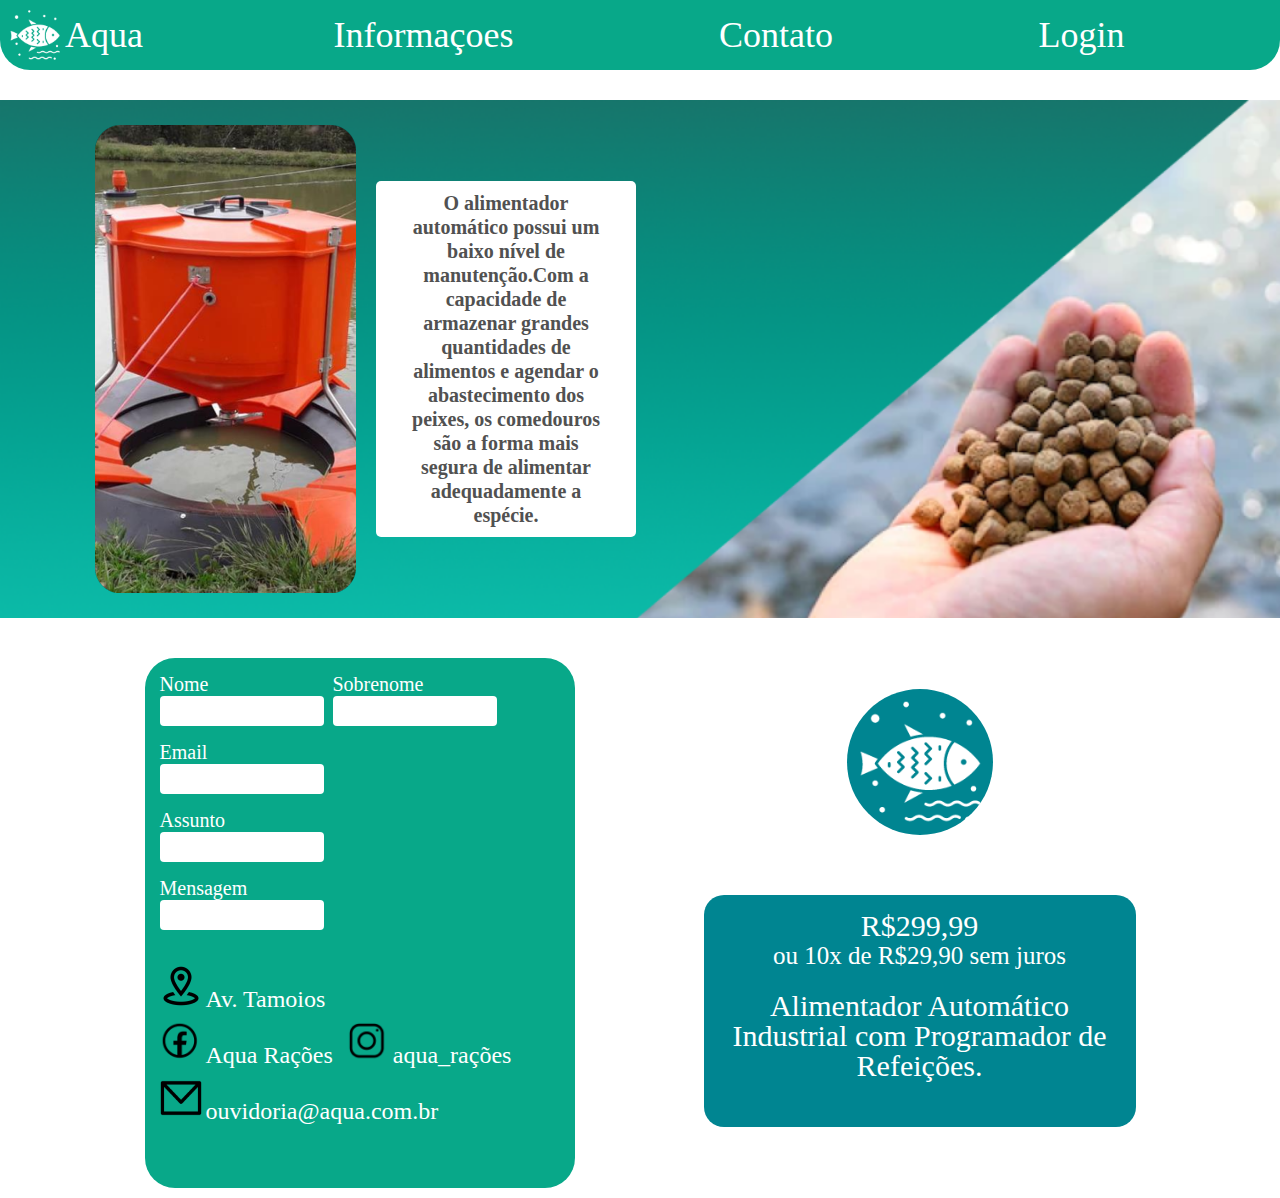
<file: index.html>
<!DOCTYPE html>
<html lang="pt-br">
<head>
    <meta charset="UTF-8">
    <meta name="viewport" content="width=device-width, initial-scale=1.0">
    <title>Aqua</title>
    <link rel="stylesheet" type="text/css" href="CSS/styles.css">
    <link rel="website icon" type="png" href="Imagens/logo.png">
</head>
<body>
        <nav>
            <ul class="navbar">
                <svg width="60" height="60" viewBox="0 0 172 172" fill="none" xmlns="http://www.w3.org/2000/svg" xmlns:xlink="http://www.w3.org/1999/xlink">
                    <rect width="172" height="172" transform="matrix(-1 0 0 1 172 0)" fill="url(#pattern0)"/>
                    <defs>
                    <pattern id="pattern0" patternContentUnits="objectBoundingBox" width="1" height="1">
                    <use xlink:href="#image0_104_199" transform="scale(0.00581395)"/>
                    </pattern>
                    <image id="image0_104_199" width="172" height="172" xlink:href="[data-uri]"/>
                    </defs>
                </svg>
                    
                <a href="index.html" >Aqua</a>
                <a href="#informaçoes" class="menu">Informaçoes</a>
                <a href="#contato"  class="menu">Contato</a>
                <a href="login.html"  class="menu">Login</a>
            </ul>
        </nav>
        <div id="informaçoes" class="container">
            <div class="info">
                <div class="card">
                    <img src="Imagens/produto.png">
                    <div class="produtoTexto">
                        <p class="Texto"> O alimentador automático possui um baixo nível de manutenção.Com a capacidade de armazenar grandes quantidades de alimentos e agendar o abastecimento dos peixes, os comedouros são a forma mais segura de alimentar adequadamente a espécie.</p>
                    </div>
                </div>
            </div>   
        </div>

        <div id="contato">
            <div class="card justifyContent">
                <div class="contato">
                    <label>Nome</label>
                    <label>Sobrenome</label><br>
                    <input type="text">
                    <input type="text">
                    <label class="longInput">Email</label><br>
                    <input type="text"><br>
                    <label class="longInput">Assunto</label><br>
                    <input type="text"><br>
                    <label class="longInput">Mensagem</label><br>
                    <input type="text"><br>

                    <div class="icones">
                        <img class="icones" src="Imagens/GPS.png">
                        <span>Av. Tamoios</span><br>
                        <img class="icones" src="Imagens/facebook.png">
                        <span>Aqua Rações</span>
                        <img class="icones" src="Imagens/instagram.png">
                        <span>aqua_rações</span><br>
                        <img class="icones" src="Imagens/email.png">
                        <span>ouvidoria@aqua.com.br</span>
                    </div>
                </div>

                <div class="contatoInfo">
                    <div class="logoContato">
                        <svg width="146" height="146" viewBox="0 0 217 217" fill="none" xmlns="http://www.w3.org/2000/svg" xmlns:xlink="http://www.w3.org/1999/xlink">
                            <rect width="217" height="217" transform="matrix(-1 0 0 1 217 0)" fill="url(#pattern0)"/>
                            <defs>
                            <pattern id="pattern0" patternContentUnits="objectBoundingBox" width="1" height="1">
                            <use xlink:href="#image0_104_216" transform="scale(0.00581395)"/>
                            </pattern>
                            <image id="image0_104_216" width="172" height="172" xlink:href="[data-uri]"/>
                            </defs>
                        </svg>                            
                    </div>
                    <div class="contatoTexto">
                        <p>R$299,99</p>
                        <small>ou 10x de R$29,90 sem juros</small>
                        <p style="padding-top: 20px;">Alimentador Automático Industrial com Programador de Refeições.</p>
                    </div> 
                </div>
            </div>
        </div>
    
</body>
</html>
</file>
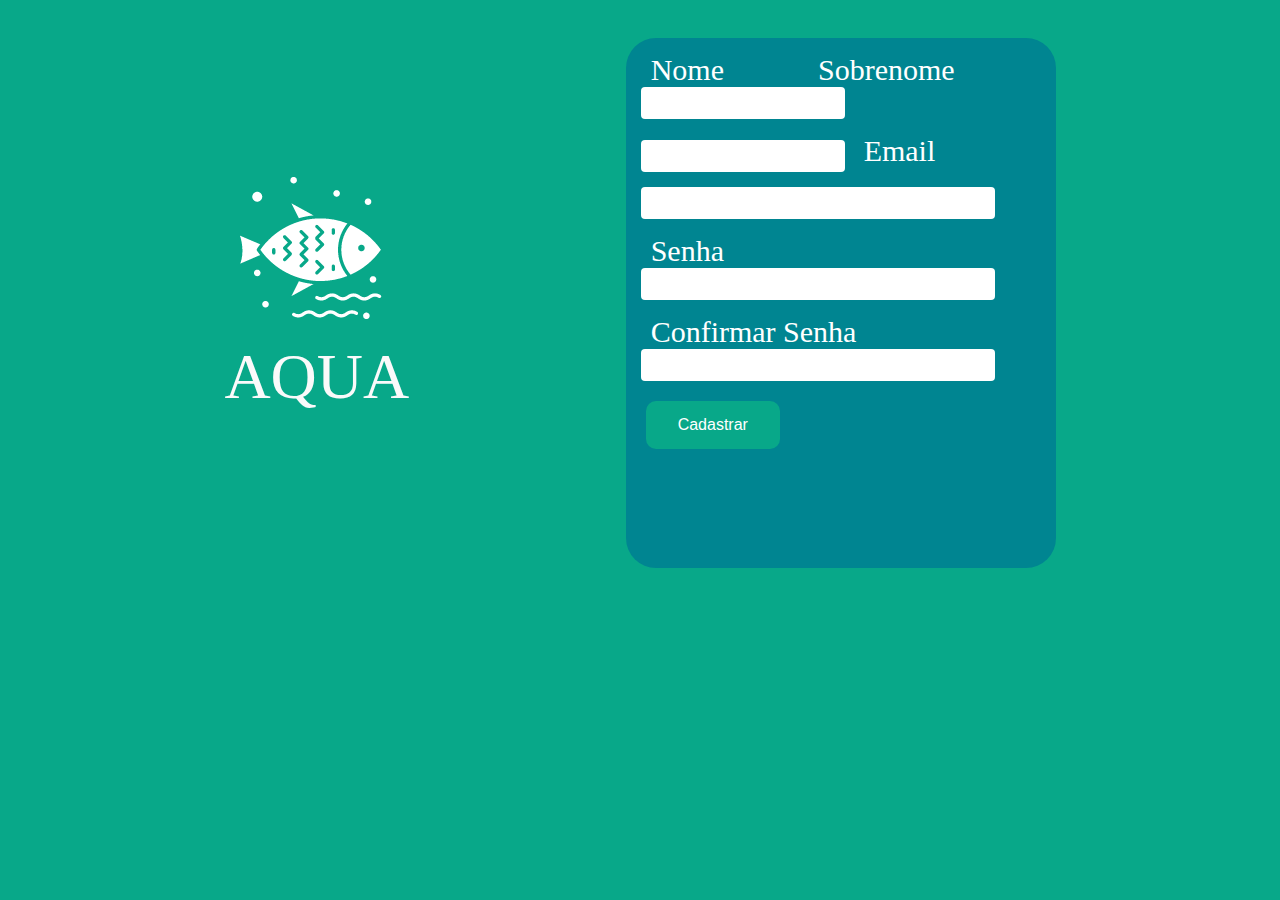
<file: cadastro.html>
<!DOCTYPE html>
<html lang="en">
<head>
    <meta charset="UTF-8">
    <meta http-equiv="X-UA-Compatible" content="IE=edge">
    <meta name="viewport" content="width=device-width, initial-scale=1.0">
    <title>Cadastro</title>
    <link rel="stylesheet" type="text/css" href="CSS/stylesCadastro.css">
</head>
<body>
    <div class="container">
        <div class="margin0">
            <svg width="172" height="172" viewBox="0 0 172 172" fill="none" xmlns="http://www.w3.org/2000/svg" xmlns:xlink="http://www.w3.org/1999/xlink">
            <rect width="172" height="172" transform="matrix(-1 0 0 1 172 0)" fill="url(#pattern0)"/>
            <defs>
            <pattern id="pattern0" patternContentUnits="objectBoundingBox" width="1" height="1">
            <use xlink:href="#image0_110_55" transform="scale(0.00581395)"/>
            </pattern>
            <image id="image0_110_55" width="172" height="172" xlink:href="[data-uri]"/>
            </defs>
        </svg>
        <div>
            <h1 class="aqua">AQUA</h1>
        </div>
        </div>
        <div class="input">
                <label style="margin-right:70px;">Nome</label>
                <label>Sobrenome</label><br>
                <input type="text">
                <input type="text">
                <label>Email</label><br>
                <input class="longInput" type="text"><br>
                <label>Senha</label><br>
                <input class="longInput" type="password"><br>
                <label>Confirmar Senha</label><br>
                <input class="longInput" type="password"><br>
                <button onclick="location.href='login.html'">Cadastrar</button>
        </div>
    </div>
</body>
</html>
</file>
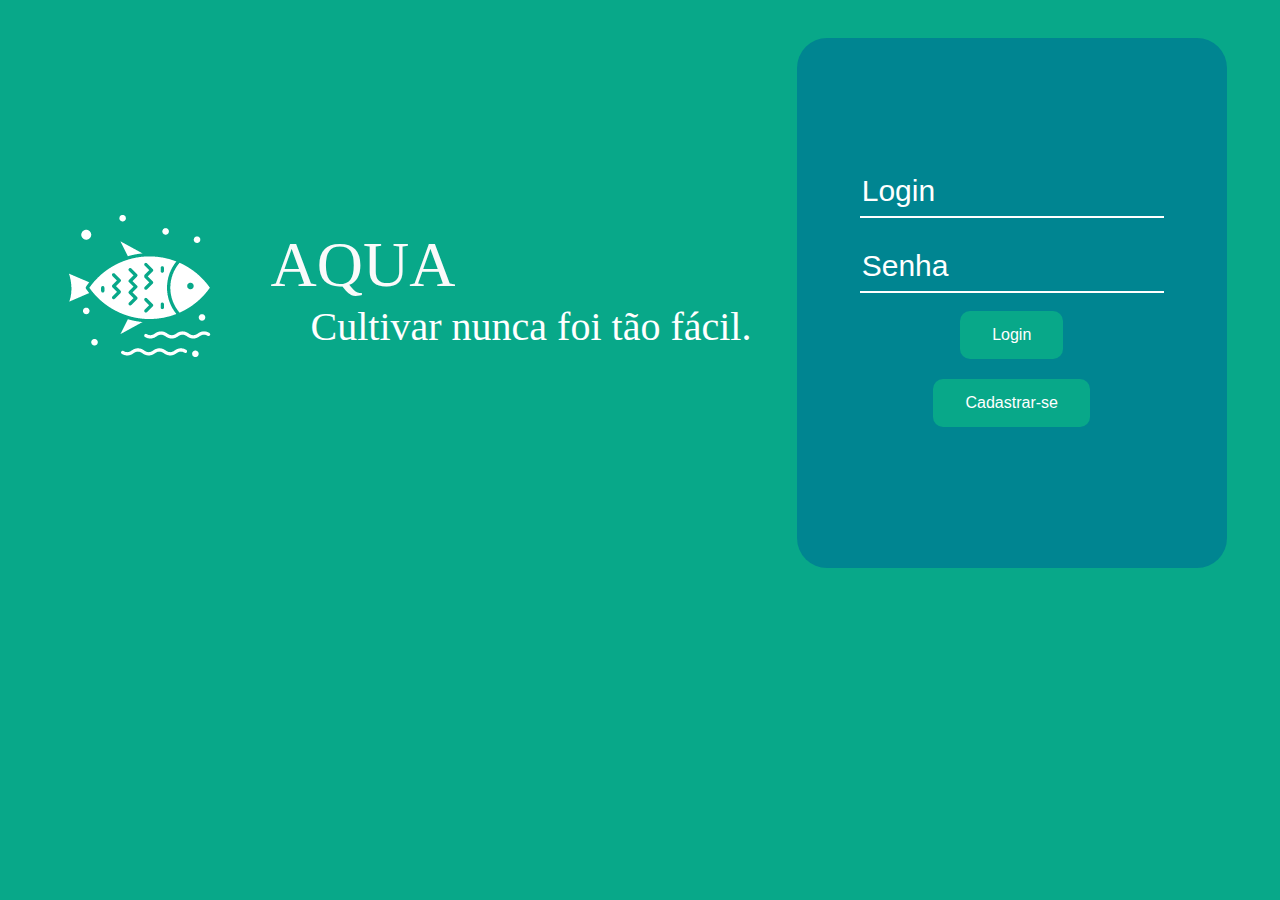
<file: login.html>
<!DOCTYPE html>
<html lang="en">
<head>
    <meta charset="UTF-8">
    <meta http-equiv="X-UA-Compatible" content="IE=edge">
    <meta name="viewport" content="width=device-width, initial-scale=1.0">
    <title>Login</title>
    <link rel="stylesheet" type="text/css" href="CSS/stylesLogin.css">
</head>
<body>
    <div class="container">
        <div class="margin0">
            <a href="index.html">
                <svg width="172" height="172" viewBox="0 0 172 172" fill="none" xmlns="http://www.w3.org/2000/svg" xmlns:xlink="http://www.w3.org/1999/xlink">
                <rect width="172" height="172" transform="matrix(-1 0 0 1 172 0)" fill="url(#pattern0)"/>
                <defs>
                <pattern id="pattern0" patternContentUnits="objectBoundingBox" width="1" height="1">
                <use xlink:href="#image0_110_55" transform="scale(0.00581395)"/>
                </pattern>
                <image id="image0_110_55" width="172" height="172" xlink:href="[data-uri]"/>
                </defs>
                </svg>
            </a>
        </div>
        <div>
            <h1 class="aqua">AQUA</h1>
            <span class="legenda">Cultivar nunca foi tão fácil.</span>
        </div>
        
        <div class="input">
            <input class='login' placeholder="Login">
            <br>
            <input class="login" placeholder="Senha">
            <button onclick="location.href='index.html'">Login</button>
            <button onclick="location.href='cadastro.html'">Cadastrar-se</button>
        </div>
    </div>
</body>
</html>
</file>
<file: CSS/styles.css>
html{
    scroll-behavior: smooth;
}
*{
    margin: 0;
    padding: 0;
    font-family: 'Inter';
    font-style: normal;
    font-weight: 400;
}
a{
    text-decoration: none;
}

.navbar{
    display: flex;
    flex-direction: row;
    align-items: center;
    padding: 5px;
    color: #fff;
    background: #08A889;
    border-radius: 0px 0px 30px 30px;
}
.navbar .menu{
    flex-direction: row-reverse;
    margin: 0 15%;    
    margin-right: 15px;
}

.logo{
    align-self: center ;
}
.navbar a{
    color: #fff;
    float: right;
    font-size: 36px;
    font-family: Georgia, 'Times New Roman', Times, serif;
    text-align: center;
    margin: 10;
}
.container{
    margin-top: 30px;
    background-image: url('../Imagens/home.png');
    background-repeat: no-repeat;
    background-size: cover;
    padding: 15px;
    background-clip: padding-box;
    justify-content:space-between ;
}
.card{
    display: flex;
    margin: 10px 80px;
}
.produtoTexto{
    max-width: 200px;
    align-self: center;
    background-size: contain;
    border: #fff;
    border-radius: 5px;
    background-color: #fff;
    padding: 10px 30px;
    margin: 20px;
}
.Texto{

font-family: 'Inter';
font-style: normal;
font-weight: 600;
font-size: 20px;
line-height: 24px;
text-align: center;
color: #515151;
}

.justifyContent{
    justify-content: space-around;
}
.contato{
    margin-top: 30px;
    border-radius: 30px;
    padding: 15px;
    width: 400px;
    height: 500px;
    background-clip: padding-box;
    background-color: #08A889;
}
.contato label{
    color: #fff;
    margin-right: 120px;
    font-size: 20px;
    font-family: Georgia, 'Times New Roman', Times, serif;
    text-align: justify;
}
.contato input{
    border-radius: 4px;
    border: none;
    height: 30px;
    margin-bottom: 15px;
    margin-right: 5px;
}
.icones{
    margin-top: 10px;
}
.icones img{
    width: 42px;
    height: 42px;
}
.icones span{
    margin-top: 5px;
    margin-right: 10px;
    font-family: 'Inter';
    font-style: normal;
    font-weight: 200;
    font-size: 24px;
    line-height: 20px;
    color: #fff;
}
.contatoInfo{
    justify-content: space-evenly;
    align-items: center;
    display: flex;
    flex-direction: column;

}
.logoContato{
    width: 146px;
    height: 146px;
    background-color: #008591;
    border-radius: 100%;
    align-self: center;
}
.logoContato img{
    width: 146px;
    height: 146px;
}
.contatoTexto{
    width: 400px;
    height: 200px;
    background-color: #008591;
    border-radius: 20px;
    padding: 16px;
    display: flex;
    flex-direction: column;
    font-family: 'Inter';
    font-style: normal;
    color: #FFF;
    font-weight: 700;
    font-size: 30px;
    line-height: 30px;
    text-align: center;
}
</file>
<file: CSS/stylesCadastro.css>
body{
    background-color: #08A889;
}
.container{
    display: flex;
    justify-content:space-evenly;
    align-items: center;
}
.input{
    margin-top: 30px;
    border-radius: 30px;
    padding: 15px;
    width: 400px;
    height: 500px;
    background-clip: padding-box;
    background-color: #008591;
    justify-content:center;
    align-items:center;
}
.input label{
    font-family: Georgia, 'Times New Roman', Times, serif;
    font-size: 30px;
    color: #fff;
    padding: 10px;
}
.input input{
    border-radius: 4px;
    border: none;
    height: 30px;
    margin-bottom: 15px;
    margin-right: 5px;
    font-family: Georgia, 'Times New Roman', Times, serif;
    font-size: medium;
}
.longInput{
    width: 350px;
}

.input button{
    border-radius: 10px;
    background-color: #08A889;
    border: none;
    color: white;
    padding: 15px 32px;
    margin: 5px;
    text-align: center;
    text-decoration: none;
    display: inline-block;
    font-size: 16px;
    align-self: center;
}
.aqua{
    font-family:Cambria, Cochin, Georgia, Times, 'Times New Roman', serif;
    font-style: normal;
    font-weight: 400;
    font-size: 64px;
    line-height: 77px;
    color: #FAFAFA;
    margin: 0;
}
</file>
<file: CSS/stylesLogin.css>
body{
    background-color: #08A889;
}
.container{
    display: flex;
    justify-content:space-evenly;
    align-items: center;
}
.input{
    margin-top: 30px;
    border-radius: 30px;
    padding: 15px;
    width: 400px;
    height: 500px;
    background-clip: padding-box;
    background-color: #008591;
    display: flex;
    flex-direction: column;
    justify-content:center;
    align-items:flex-start
}
.input label{
    font-family: Georgia, 'Times New Roman', Times, serif;
    font-size: 30px;
    color: #fff;
    padding: 25px;
}
.input button{
    border-radius: 10px;
    background-color: #08A889;
    border: none;
    color: white;
    padding: 15px 32px;
    margin: 10px;
    text-align: center;
    text-decoration: none;
    display: inline-block;
    font-size: 16px;
    align-self: center;
}
.aqua{
    font-family:Cambria, Cochin, Georgia, Times, 'Times New Roman', serif;
    font-style: normal;
    font-weight: 400;
    font-size: 64px;
    line-height: 77px;
    color: #FAFAFA;
    margin: 0;
}
.legenda{
    font-family: 'Inter';
    font-style: normal;
    font-weight: 400;
    font-size: 40px;
    line-height: 48px;
    color: #fff;
    padding-left: 40px;

}

.login{
    align-self: center;
    width: 300px;
    height: 45px;
    background-color: inherit;
    outline: 0;
    border-width: 0 0 2px;
    border-color: #fff;
    font-size: 25px;
    color: #fff;
    margin-bottom: 8px;
}
.login::placeholder{
    font-size: 30px;
    color: #fff;
}
</file>
